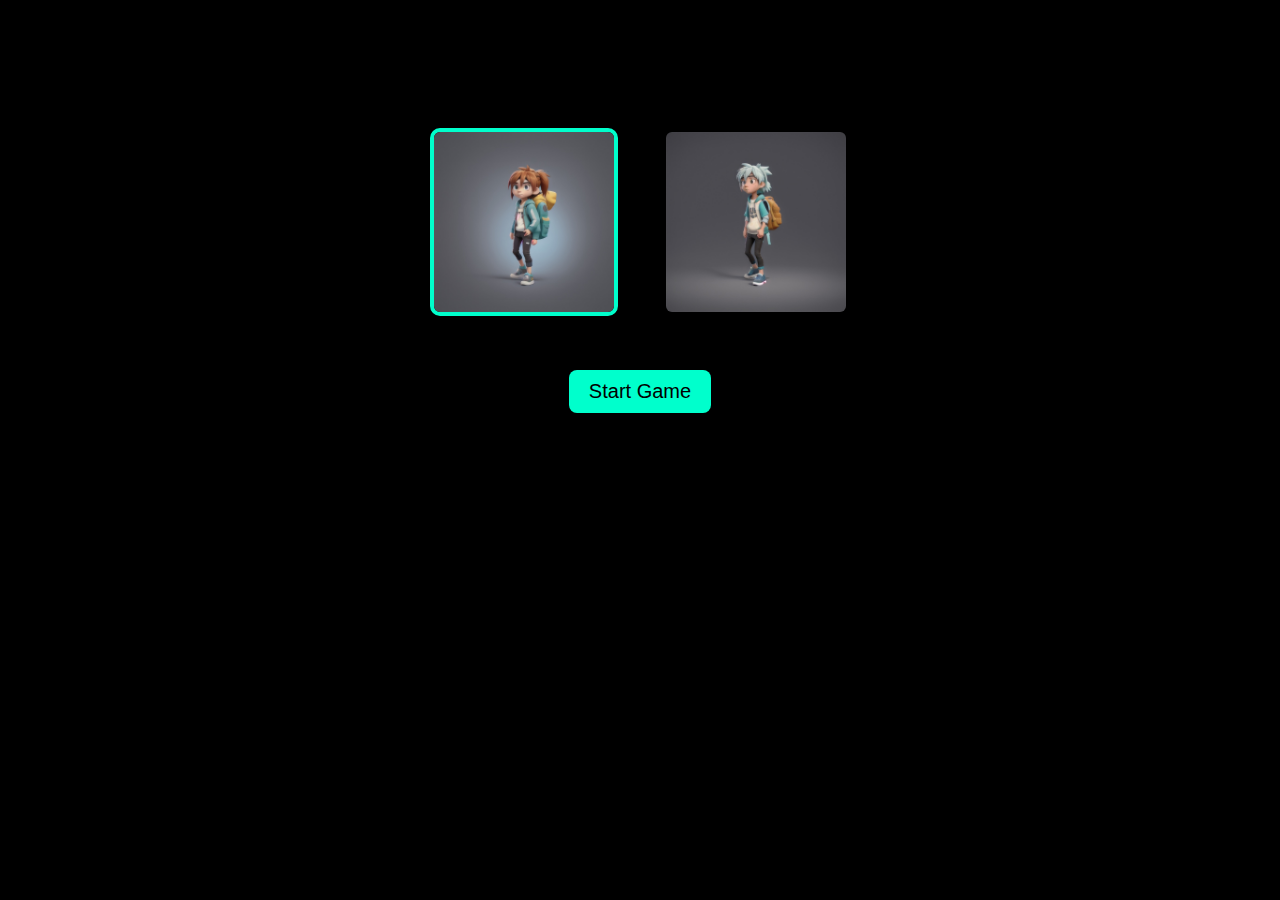
<file: select.html>
<!DOCTYPE html>
<html lang="en">
<head>
  <meta charset="UTF-8" />
  <meta name="viewport" content="width=device-width, initial-scale=1.0"/>
  <title>Select Your Runner</title>
  <link rel="stylesheet" href="style.css" />
  <style>
    .select-container {
      text-align: center;
      margin-top: 50px;
    }
    .character {
      width: 180px;
      height: auto;
      margin: 20px;
      cursor: pointer;
      border: 4px solid transparent;
      border-radius: 10px;
    }
    .character.selected {
      border-color: #00ffcc;
    }
    .start-button {
      font-size: 20px;
      padding: 10px 20px;
      margin-top: 30px;
      cursor: pointer;
      background: #00ffcc;
      color: #000;
      border: none;
      border-radius: 8px;
    }
  </style>
</head>
<body>
  <div class="select-container">
    <h1>Choose Your Runner</h1>
    <img id="runner1" class="character selected" src="runner1.png" alt="Runner 1">
    <img id="runner2" class="character" src="runner2.png" alt="Runner 2">
    <br>
    <button class="start-button" onclick="startGame()">Start Game</button>
  </div>

  <script>
    let selected = 'runner1';

    document.getElementById('runner1').addEventListener('click', () => {
      select('runner1');
    });

    document.getElementById('runner2').addEventListener('click', () => {
      select('runner2');
    });

    function select(id) {
      selected = id;
      document.getElementById('runner1').classList.remove('selected');
      document.getElementById('runner2').classList.remove('selected');
      document.getElementById(id).classList.add('selected');
    }

    function startGame() {
      localStorage.setItem('selectedRunner', selected);
      window.location.href = 'index.html';
    }
  </script>
</body>
</html>
</file>
<file: style.css>
body {
  margin: 0;
  overflow: hidden;
  background: #000;
}

canvas {
  display: block;
  width: 100vw;
  height: 100vh;
  outline: none;
}

#ui {
  position: absolute;
  width: 100%;
  top: 10px;
  left: 0;
  display: flex;
  justify-content: space-between;
  padding: 0 15px;
  color: white;
  font-family: sans-serif;
  z-index: 10;
  font-size: 16px;
}

#gameOver {
  position: absolute;
  top: 40%;
  left: 50%;
  transform: translate(-50%, -50%);
  color: red;
  font-size: 24px;
  text-align: center;
}

.hidden {
  display: none;
}
</file>
